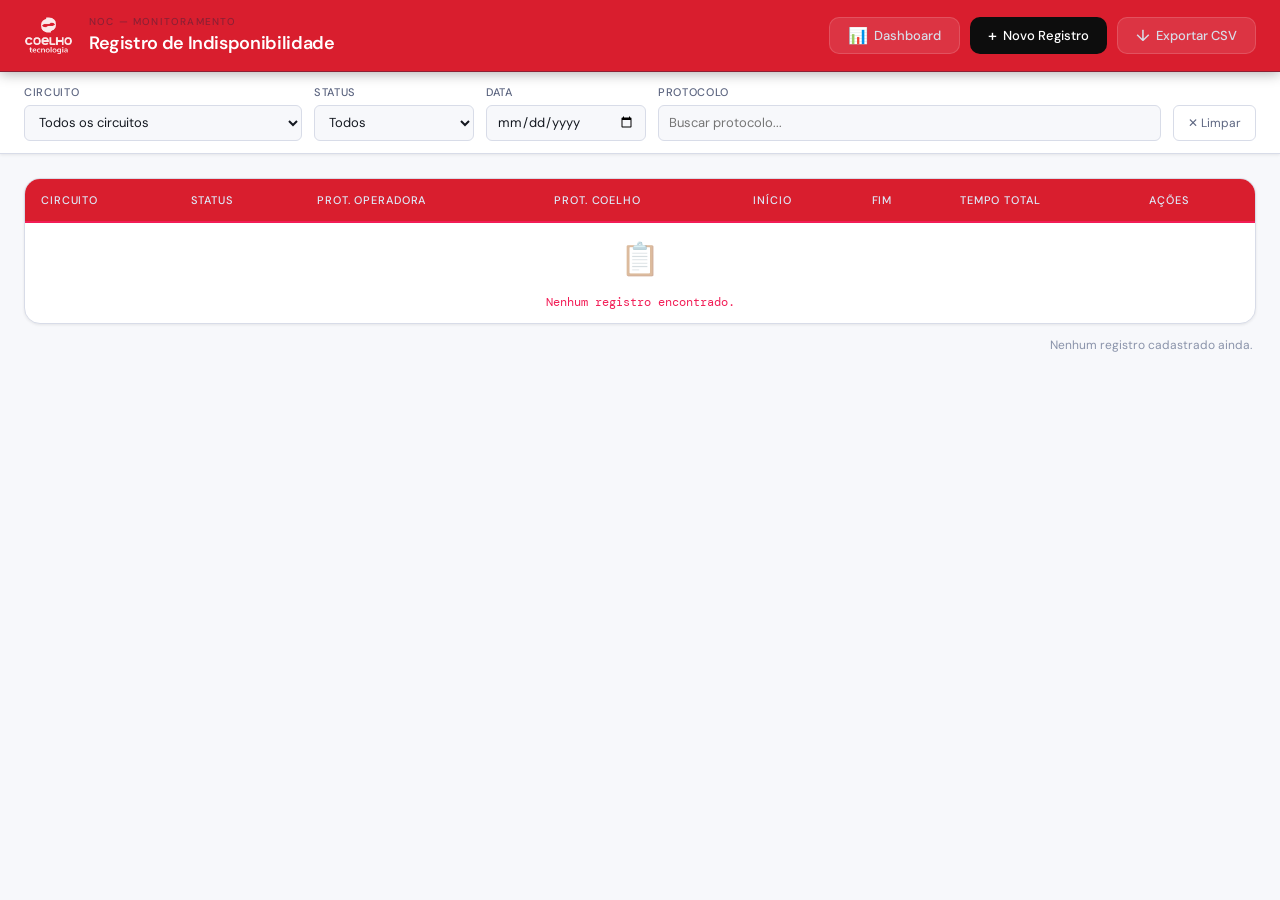
<file: index.html>
<!DOCTYPE html>
<html lang="pt-br">
<head>
  <meta charset="UTF-8">
  <meta name="viewport" content="width=device-width, initial-scale=1.0">
  <title>Registro - Coelho Tecnologia</title>
  <link rel="stylesheet" href="css/style.css">
  <link rel="shortcut icon" href="favco.png" type="image/x-icon">
  <link rel="preconnect" href="https://fonts.googleapis.com">
  <link href="https://fonts.googleapis.com/css2?family=DM+Sans:wght@300;400;500;600&family=DM+Mono:wght@400;500&display=swap" rel="stylesheet">
</head>
<body>

  <header>
    <div class="header-inner">
      <div class="header-brand">
        <img src="assets/LOGO.png" alt="Coelho Tecnologia" class="logo">
        <div class="header-text">
          <span class="header-label">NOC — Monitoramento</span>
          <h1>Registro de Indisponibilidade</h1>
        </div>
      </div>
      <div class="header-actions">
        <a href="dashboard.html" class="btn btn-secondary">
          <span class="btn-icon">📊</span> Dashboard
        </a>
        <button id="addRecordBtn" class="btn btn-primary">
          <span class="btn-icon">+</span> Novo Registro
        </button>
        <button class="btn btn-secondary" onclick="exportarCSV()">
          <span class="btn-icon">↓</span> Exportar CSV
        </button>
      </div>
    </div>
  </header>

  <section class="filter-section">
    <div class="filter-inner">
      <div class="filter-group">
        <label class="filter-label" for="filterCircuito">Circuito</label>
        <select id="filterCircuito" class="filter-select" onchange="renderizarTabela()">
          <option value="">Todos os circuitos</option>
        </select>
      </div>
      <div class="filter-group">
        <label class="filter-label" for="filterStatus">Status</label>
        <select id="filterStatus" class="filter-select" onchange="renderizarTabela()">
          <option value="">Todos</option>
          <option value="Concluído">Concluído</option>
          <option value="Em Aberto">Em Aberto</option>
        </select>
      </div>
      <div class="filter-group">
        <label class="filter-label" for="filterData">Data</label>
        <input type="date" id="filterData" class="filter-input" onchange="renderizarTabela()" title="Filtrar por data de início">
      </div>
      <div class="filter-group filter-group--wide">
        <label class="filter-label" for="filterProtocolo">Protocolo</label>
        <input type="text" id="filterProtocolo" class="filter-input" placeholder="Buscar protocolo..." onkeyup="renderizarTabela()">
      </div>
      <button class="btn-limpar" onclick="limparFiltros()" title="Limpar filtros">✕ Limpar</button>
    </div>
  </section>

  <main class="main-content">
    <div class="table-wrapper">
      <table class="registro-table">
        <thead>
          <tr>
            <th>Circuito</th>
            <th>Status</th>
            <th>Prot. Operadora</th>
            <th>Prot. Coelho</th>
            <th>Início</th>
            <th>Fim</th>
            <th>Tempo Total</th>
            <th>Ações</th>
          </tr>
        </thead>
        <tbody id="registroTableBody"></tbody>
      </table>
    </div>
    <div class="table-footer" id="tableFooter"></div>
  </main>

  <div id="modalRegistro" class="modal-overlay">
    <div class="modal-box">
      <div class="modal-header">
        <h3 id="modalTitulo">Novo Registro de Indisponibilidade</h3>
        <button class="modal-close" id="closeModal" aria-label="Fechar">✕</button>
      </div>

      <form id="formRegistro" class="modal-form">

        <div class="form-row">
          <div class="form-group form-group--full">
            <label class="form-label" for="inputCircuito">Circuito <span class="required">*</span></label>
            <select id="inputCircuito" class="form-control" required>
              <option value="" disabled selected>Selecione o circuito</option>
            </select>
          </div>
        </div>

        <div class="form-row">
          <div class="form-group">
            <label class="form-label" for="inputStatus">Status <span class="required">*</span></label>
            <select id="inputStatus" class="form-control" required>
              <option value="Em Aberto">Em Aberto</option>
              <option value="Concluído">Concluído</option>
            </select>
          </div>
        </div>

        <div class="form-row form-row--2col">
          <div class="form-group">
            <label class="form-label" for="inputProtOperadora">Protocolo Operadora</label>
            <input type="text" id="inputProtOperadora" class="form-control" placeholder="Ex: TESADIP351465">
          </div>
          <div class="form-group">
            <label class="form-label" for="inputProtCoelho">Protocolo Coelho</label>
            <input type="text" id="inputProtCoelho" class="form-control" placeholder="Ex: CHT-20241201">
          </div>
        </div>

        <div class="form-row form-row--2col">
          <div class="form-group">
            <label class="form-label" for="inputInicio">Início da Queda <span class="required">*</span></label>
            <input type="datetime-local" id="inputInicio" class="form-control" required>
          </div>
          <div class="form-group">
            <label class="form-label" for="inputFim">Previsão / Retorno <span class="required">*</span></label>
            <input type="datetime-local" id="inputFim" class="form-control" required>
          </div>
        </div>
        <div class="tempo-preview" id="tempoPreviewBox">
          <span class="tempo-icon">⏱</span>
          <span id="previewTempo">Preencha início e fim para calcular</span>
        </div>

        <div class="modal-footer">
          <button type="button" class="btn btn-secondary" id="closeModalBtn">Cancelar</button>
          <button type="submit" class="btn btn-primary">Salvar Registro</button>
        </div>

      </form>
    </div>
  </div>

  <script src="script/script.js"></script>
</body>
</html>
</file>
<file: css/style.css>
*, *::before, *::after {
  box-sizing: border-box;
  margin: 0;
  padding: 0;
}

:root {
  --font-sans: 'DM Sans', sans-serif;
  --font-mono: 'DM Mono', monospace;

  
  --brand-900: #D91E2E;
  --brand-800: #8C2034;
  --brand-700: #F21D56;
  --brand-600: #F25244;
  --brand-500: #0D0D0D;
  --brand-400: #4a87d9;
  --brand-100: #ddeaf8;
  --brand-50:  #f0f6fd;


  --gray-950: #0d0f12;
  --gray-900: #141820;
  --gray-800: #1e2330;
  --gray-700: #2a3042;
  --gray-600: #3d4560;
  --gray-500: #5c6580;
  --gray-400: #8a93aa;
  --gray-300: #b4bace;
  --gray-200: #d8dce8;
  --gray-100: #eef0f5;
  --gray-50:  #f7f8fb;


  --success-bg:   #eaf6ed;
  --success-text: #1a6630;
  --success-dot:  #2e9e4f;
  --warning-bg:   #fff7e6;
  --warning-text: #7a4800;
  --warning-dot:  #e08c00;
  --danger-bg:    #fdecea;
  --danger-text:  #8b1a1a;


  --header-h:   72px;
  --filter-h:   64px;
  --radius-sm:  6px;
  --radius-md:  10px;
  --radius-lg:  16px;
  --shadow-sm:  0 1px 3px rgba(0,0,0,.08);
  --shadow-md:  0 4px 16px rgba(0,0,0,.12);
  --shadow-lg:  0 12px 40px rgba(0,0,0,.18);
  --transition: .18s ease;
}


html { scroll-behavior: smooth; }

body {
  font-family: var(--font-sans);
  font-size: 14px;
  color: var(--gray-900);
  background: var(--gray-50);
  line-height: 1.5;
  min-height: 100vh;
}

header {
  position: sticky;
  top: 0;
  z-index: 100;
  background: var(--brand-900);
  border-bottom: 1px solid var(--brand-800);
  height: var(--header-h);
  display: flex;
  align-items: center;
  box-shadow: 0 2px 12px rgba(0,0,0,.3);
}

.header-inner {
  width: 100%;
  max-width: 1400px;
  margin: 0 auto;
  padding: 0 24px;
  display: flex;
  align-items: center;
  justify-content: space-between;
  gap: 16px;
}

.header-brand {
  display: flex;
  align-items: center;
  gap: 16px;
}

.logo {
  height: 40px;
  width: auto;
  object-fit: contain;
  filter: brightness(0) invert(1);
  opacity: .9;
}

.header-text {
  display: flex;
  flex-direction: column;
  gap: 1px;
}

.header-label {
  font-size: 10px;
  font-weight: 500;
  letter-spacing: .12em;
  text-transform: uppercase;
  color: var(--brand-800);
}

header h1 {
  font-size: 18px;
  font-weight: 600;
  color: #fff;
  letter-spacing: -.02em;
}

.header-actions {
  display: flex;
  gap: 10px;
}


.btn {
  display: inline-flex;
  align-items: center;
  gap: 6px;
  padding: 8px 18px;
  border: none;
  border-radius: var(--radius-md);
  font-family: var(--font-sans);
  font-size: 13px;
  font-weight: 500;
  cursor: pointer;
  transition: background var(--transition), transform var(--transition), box-shadow var(--transition);
  white-space: nowrap;
  text-decoration: none;
}

.btn:active { transform: scale(.97); }

.btn-primary {
  background: var(--brand-500);
  color: #fff;
}
.btn-primary:hover { background: var(--brand-600); box-shadow: 0 4px 12px rgba(37,99,184,.35); }

.btn-secondary {
  background: rgba(255,255,255,.1);
  color: var(--gray-200);
  border: 1px solid rgba(255,255,255,.15);
}
.btn-secondary:hover { background: rgba(255,255,255,.18); }

.btn-icon {
  font-size: 16px;
  line-height: 1;
}

.filter-section {
  background: #fff;
  border-bottom: 1px solid var(--gray-200);
  box-shadow: var(--shadow-sm);
}

.filter-inner {
  max-width: 1400px;
  margin: 0 auto;
  padding: 12px 24px;
  display: flex;
  align-items: flex-end;
  gap: 12px;
  flex-wrap: wrap;
}

.filter-group {
  display: flex;
  flex-direction: column;
  gap: 4px;
  min-width: 160px;
}

.filter-group--wide { flex: 1; min-width: 200px; }

.filter-label {
  font-size: 11px;
  font-weight: 500;
  letter-spacing: .06em;
  text-transform: uppercase;
  color: var(--gray-500);
}

.filter-select,
.filter-input {
  height: 36px;
  padding: 0 10px;
  border: 1px solid var(--gray-200);
  border-radius: var(--radius-sm);
  font-family: var(--font-sans);
  font-size: 13px;
  color: var(--gray-900);
  background: var(--gray-50);
  outline: none;
  transition: border-color var(--transition), box-shadow var(--transition);
  width: 100%;
}

.filter-select:focus,
.filter-input:focus {
  border-color: var(--brand-400);
  box-shadow: 0 0 0 3px rgba(37,99,184,.12);
  background: #fff;
}

.btn-limpar {
  height: 36px;
  padding: 0 14px;
  border: 1px solid var(--gray-200);
  border-radius: var(--radius-sm);
  background: transparent;
  font-family: var(--font-sans);
  font-size: 12px;
  color: var(--gray-500);
  cursor: pointer;
  transition: all var(--transition);
  white-space: nowrap;
  align-self: flex-end;
}
.btn-limpar:hover { border-color: var(--danger-text); color: var(--danger-text); background: var(--danger-bg); }


.main-content {
  max-width: 1400px;
  margin: 24px auto;
  padding: 0 24px;
}

.table-wrapper {
  background: #fff;
  border-radius: var(--radius-lg);
  border: 1px solid var(--gray-200);
  box-shadow: var(--shadow-sm);
  overflow: hidden;
  overflow-x: auto;
}

.registro-table {
  width: 100%;
  border-collapse: collapse;
  font-size: 13px;
}

.registro-table thead {
  background: var(--brand-900);
}

.registro-table thead th {
  padding: 13px 16px;
  text-align: left;
  font-size: 11px;
  font-weight: 500;
  letter-spacing: .08em;
  text-transform: uppercase;
  color: var(--brand-100);
  white-space: nowrap;
  border-bottom: 2px solid var(--brand-700);
}

.registro-table tbody tr {
  border-bottom: 1px solid var(--gray-100);
  transition: background var(--transition);
}

.registro-table tbody tr:last-child { border-bottom: none; }
.registro-table tbody tr:hover { background: var(--brand-50) !important; }

.registro-table tbody td {
  padding: 12px 16px;
  color: var(--gray-800);
  vertical-align: middle;
}


.status-concluido { background: #f8fdf9; }
.status-aberto    { background: #fffdf5; }


.registro-table tbody td:first-child {
  font-family: var(--font-mono);
  font-size: 12px;
  color: var(--brand-700);
  max-width: 280px;
  word-break: break-word;
}


.registro-table tbody td:nth-child(5),
.registro-table tbody td:nth-child(6) {
  font-family: var(--font-mono);
  font-size: 12px;
  white-space: nowrap;
}


.registro-table tbody td:nth-child(7) {
  font-weight: 600;
  font-family: var(--font-mono);
  font-size: 12px;
  color: var(--brand-600);
}


.badge-status {
  display: inline-flex;
  align-items: center;
  gap: 5px;
  padding: 3px 10px;
  border-radius: 20px;
  font-size: 11px;
  font-weight: 600;
  letter-spacing: .03em;
  white-space: nowrap;
}

.badge-ok {
  background: var(--success-bg);
  color: var(--success-text);
}
.badge-ok::before {
  content: '';
  width: 6px; height: 6px;
  border-radius: 50%;
  background: var(--success-dot);
  flex-shrink: 0;
}

.badge-open {
  background: var(--warning-bg);
  color: var(--warning-text);
}
.badge-open::before {
  content: '';
  width: 6px; height: 6px;
  border-radius: 50%;
  background: var(--warning-dot);
  flex-shrink: 0;
}


.btn-acao {
  padding: 5px 12px;
  border: none;
  border-radius: var(--radius-sm);
  font-family: var(--font-sans);
  font-size: 12px;
  font-weight: 500;
  cursor: pointer;
  transition: all var(--transition);
}

.btn-editar {
  background: var(--brand-50);
  color: var(--brand-600);
  border: 1px solid var(--brand-100);
}
.btn-editar:hover { background: var(--brand-100); }

.btn-excluir {
  background: var(--danger-bg);
  color: var(--danger-text);
  border: 1px solid #fad5d3;
  margin-left: 6px;
}
.btn-excluir:hover { background: #fbd0ce; }


.empty-row td {
  text-align: center;
  padding: 48px 24px;
  color: var(--gray-400);
}

.empty-icon {
  font-size: 32px;
  display: block;
  margin-bottom: 10px;
  opacity: .5;
}

.table-footer {
  margin-top: 12px;
  font-size: 12px;
  color: var(--gray-400);
  text-align: right;
  padding: 0 4px;
}


.modal-overlay {
  display: none;
  position: fixed;
  inset: 0;
  background: rgba(11,31,58,.65);
  backdrop-filter: blur(4px);
  z-index: 500;
  align-items: center;
  justify-content: center;
  padding: 24px;
  animation: fadeIn .18s ease;
}

@keyframes fadeIn {
  from { opacity: 0; }
  to   { opacity: 1; }
}

.modal-box {
  background: #fff;
  border-radius: var(--radius-lg);
  box-shadow: var(--shadow-lg);
  width: 100%;
  max-width: 560px;
  animation: slideUp .22s ease;
  overflow: hidden;
}

@keyframes slideUp {
  from { transform: translateY(20px); opacity: 0; }
  to   { transform: translateY(0);    opacity: 1; }
}

.modal-header {
  display: flex;
  align-items: center;
  justify-content: space-between;
  padding: 20px 24px 16px;
  border-bottom: 1px solid var(--gray-100);
  background: var(--brand-900);
}

.modal-header h3 {
  font-size: 15px;
  font-weight: 600;
  color: #fff;
  letter-spacing: -.01em;
}

.modal-close {
  width: 30px;
  height: 30px;
  border: none;
  border-radius: 50%;
  background: rgba(255,255,255,.1);
  color: var(--gray-200);
  font-size: 14px;
  cursor: pointer;
  transition: background var(--transition);
  display: flex;
  align-items: center;
  justify-content: center;
}
.modal-close:hover { background: rgba(255,255,255,.2); color: #fff; }


.modal-form {
  padding: 24px;
  display: flex;
  flex-direction: column;
  gap: 16px;
}

.form-row {
  display: flex;
  gap: 12px;
}

.form-row--2col { }
.form-row--2col .form-group { flex: 1; }

.form-group {
  display: flex;
  flex-direction: column;
  gap: 5px;
}

.form-group--full { flex: 1; }

.form-label {
  font-size: 12px;
  font-weight: 500;
  color: var(--gray-600);
  letter-spacing: .02em;
}

.required {
  color: #c0392b;
  margin-left: 2px;
}

.form-control {
  height: 40px;
  padding: 0 12px;
  border: 1px solid var(--gray-200);
  border-radius: var(--radius-md);
  font-family: var(--font-sans);
  font-size: 13px;
  color: var(--gray-900);
  background: var(--gray-50);
  outline: none;
  width: 100%;
  transition: border-color var(--transition), box-shadow var(--transition), background var(--transition);
}

.form-control:focus {
  border-color: var(--brand-400);
  box-shadow: 0 0 0 3px rgba(37,99,184,.12);
  background: #fff;
}

.form-control::placeholder { color: var(--gray-300); }


select.form-control { cursor: pointer; }


input[type="datetime-local"].form-control { cursor: pointer; }


.tempo-preview {
  display: flex;
  align-items: center;
  gap: 10px;
  background: var(--brand-50);
  border: 1px solid var(--brand-100);
  border-radius: var(--radius-md);
  padding: 12px 16px;
  font-size: 13px;
  color: var(--brand-700);
  min-height: 46px;
  transition: all var(--transition);
}

.tempo-preview.has-value {
  background: var(--success-bg);
  border-color: #b8e8c3;
  color: var(--success-text);
}

.tempo-preview.has-error {
  background: var(--danger-bg);
  border-color: #fad5d3;
  color: var(--danger-text);
}

.tempo-icon { font-size: 16px; flex-shrink: 0; }

#previewTempo {
  font-weight: 600;
  font-family: var(--font-mono);
  font-size: 14px;
}


.modal-footer {
  display: flex;
  justify-content: flex-end;
  gap: 10px;
  padding-top: 4px;
}


.modal-form .btn-secondary {
  background: var(--gray-100);
  color: var(--gray-600);
  border: 1px solid var(--gray-200);
}
.modal-form .btn-secondary:hover {
  background: var(--gray-200);
  color: var(--gray-800);
}


@media (max-width: 768px) {
  .header-inner {
    padding: 0 16px;
    flex-wrap: wrap;
    height: auto;
    padding-top: 12px;
    padding-bottom: 12px;
  }

  header { height: auto; }

  .header-brand { gap: 12px; }
  header h1 { font-size: 15px; }

  .header-actions { gap: 8px; }
  .btn { padding: 7px 14px; font-size: 12px; }

  .filter-inner {
    padding: 12px 16px;
    gap: 10px;
  }

  .filter-group { min-width: 140px; flex: 1; }
  .filter-group--wide { flex-basis: 100%; }

  .main-content { padding: 0 16px; margin: 16px auto; }

  .form-row--2col { flex-direction: column; }
  .modal-form { padding: 16px; gap: 14px; }

  .registro-table thead th:nth-child(3),
  .registro-table tbody td:nth-child(3) { display: none; } 
}

@media (max-width: 480px) {
  .registro-table thead th:nth-child(4),
  .registro-table tbody td:nth-child(4) { display: none; } 

  .btn-excluir { margin-left: 0; margin-top: 4px; }
}
</file>
